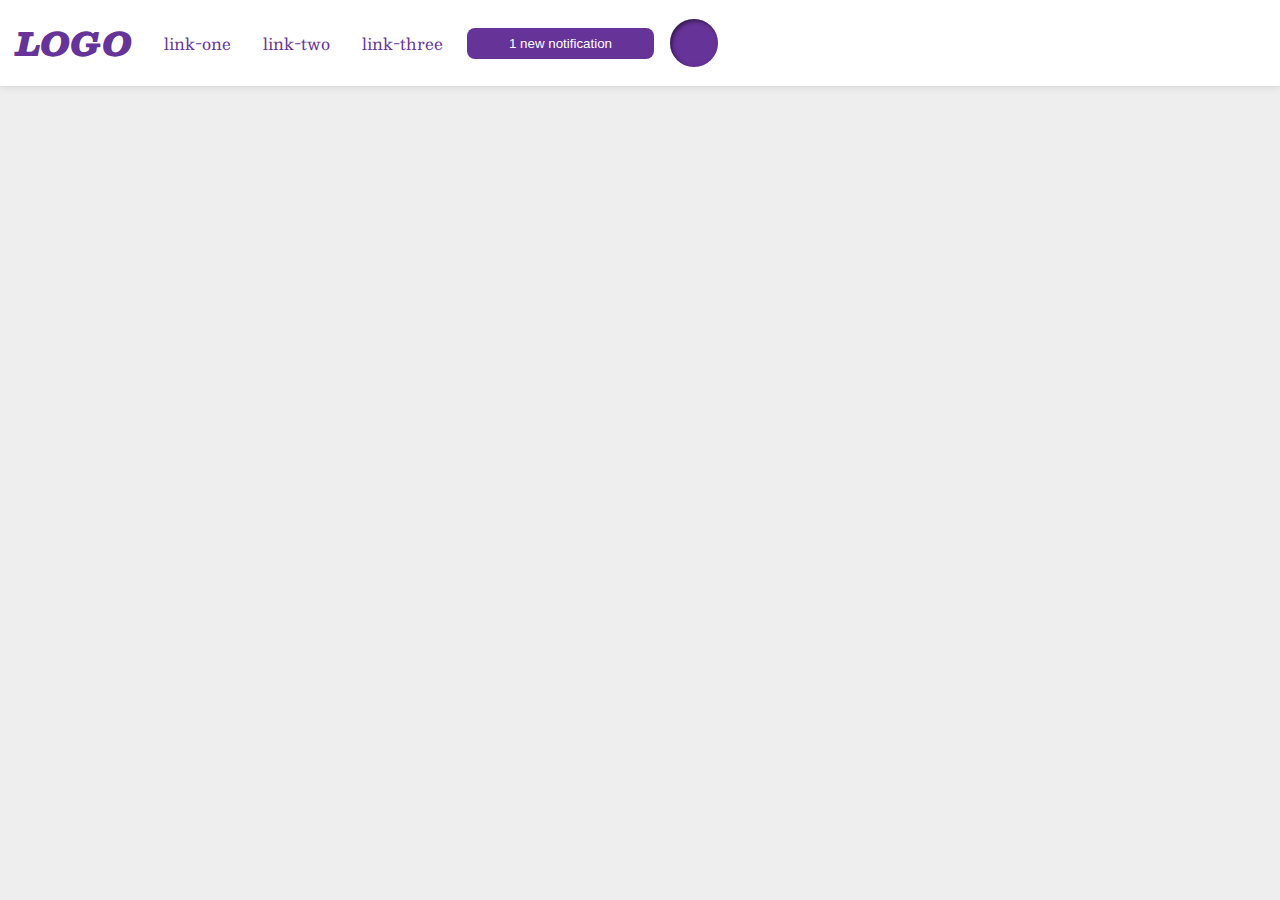
<file: flex/03-flex-header-2/index.html>
<!DOCTYPE html>
<html lang="en">
  <head>
    <meta charset="UTF-8">
    <meta http-equiv="X-UA-Compatible" content="IE=edge">
    <meta name="viewport" content="width=device-width, initial-scale=1.0">
    <title>Flex Header 2</title>
    <link rel="stylesheet" href="style.css">
  </head>
  <body>
    <div class="header">
     <div class="left">
      <div class="logo">
        LOGO
      </div>
      <ul class="links">
        <li><a href="https://google.com">link-one</a></li>
        <li><a href="https://google.com">link-two</a></li>
        <li><a href="https://google.com">link-three</a></li>
      </ul>
    <div class="right">
      <button class="notifications">
        1 new notification
      </button>
      <div class="profile-image"></div>
    </div>
    </div>
  </body>
</html>
</file>
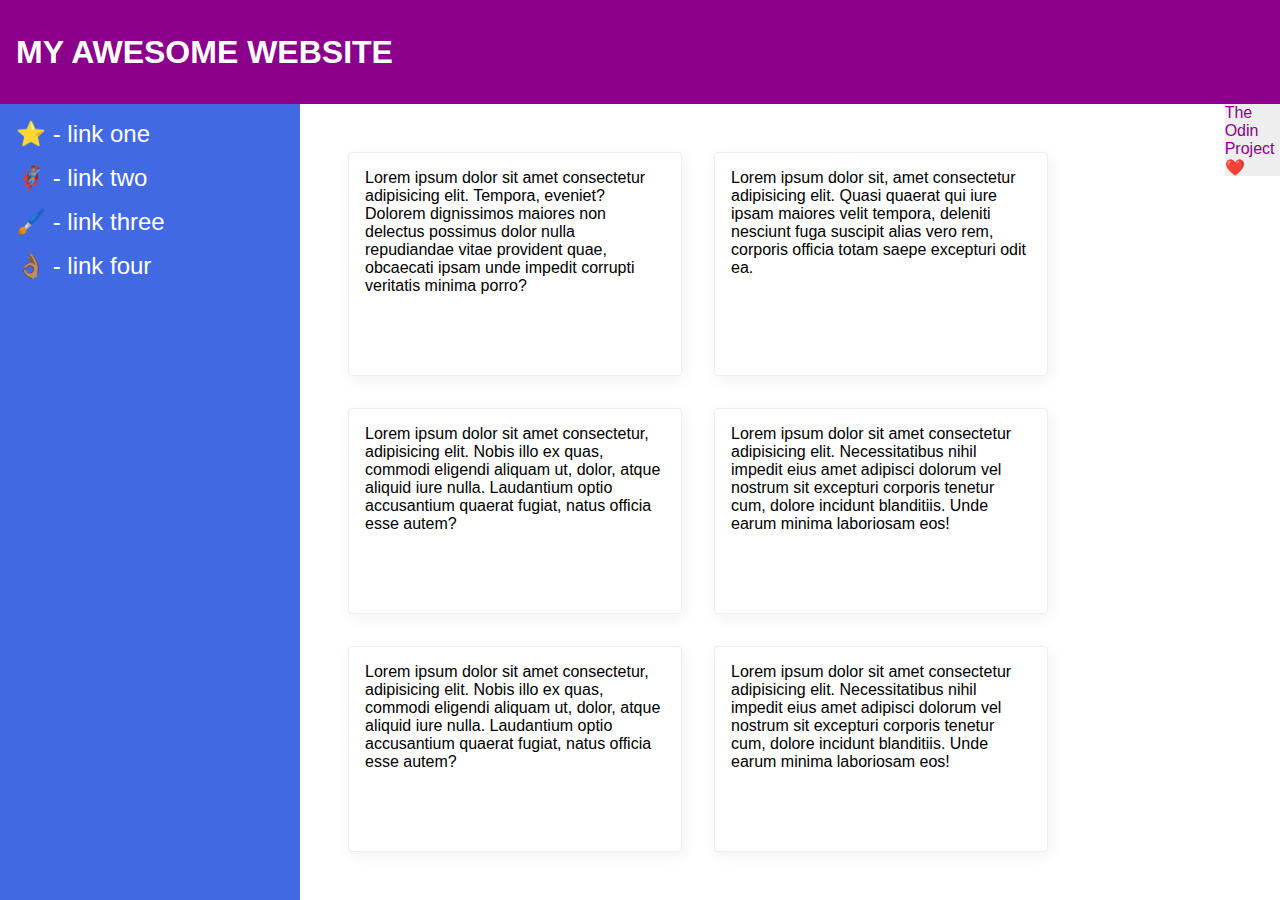
<file: flex/07-flex-layout-2/index.html>
<!DOCTYPE html>
<html lang="en">
  <head>
    <meta charset="UTF-8">
    <meta http-equiv="X-UA-Compatible" content="IE=edge">
    <meta name="viewport" content="width=device-width, initial-scale=1.0">
    <title>The Holy Grail</title>
    <link rel="stylesheet" href="style.css">
  </head>
  <body>
    <div class="header">
      MY AWESOME WEBSITE
    </div>
<div class="everything">
    <div class="sidebar">
      <ul>
        <li><a href="#">⭐ - link one</a></li>
        <li><a href="#">🦸🏽‍♂️ - link two</a></li>
        <li><a href="#">🖌️ - link three</a></li>
        <li><a href="#">👌🏽 - link four</a></li>
      </ul>
    </div>
  <div class="container">
    <div class="card">Lorem ipsum dolor sit amet consectetur adipisicing elit. Tempora, eveniet? Dolorem dignissimos maiores non delectus possimus dolor nulla repudiandae vitae provident quae, obcaecati ipsam unde impedit corrupti veritatis minima porro?</div>
    <div class="card">Lorem ipsum dolor sit, amet consectetur adipisicing elit. Quasi quaerat qui iure ipsam maiores velit tempora, deleniti nesciunt fuga suscipit alias vero rem, corporis officia totam saepe excepturi odit ea.</div>
    <div class="card">Lorem ipsum dolor sit amet consectetur, adipisicing elit. Nobis illo ex quas, commodi eligendi aliquam ut, dolor, atque aliquid iure nulla. Laudantium optio accusantium quaerat fugiat, natus officia esse autem?</div>
    <div class="card">Lorem ipsum dolor sit amet consectetur adipisicing elit. Necessitatibus nihil impedit eius amet adipisci dolorum vel nostrum sit excepturi corporis tenetur cum, dolore incidunt blanditiis. Unde earum minima laboriosam eos!</div>
    <div class="card">Lorem ipsum dolor sit amet consectetur, adipisicing elit. Nobis illo ex quas, commodi eligendi aliquam ut, dolor, atque aliquid iure nulla. Laudantium optio accusantium quaerat fugiat, natus officia esse autem?</div>
    <div class="card">Lorem ipsum dolor sit amet consectetur adipisicing elit. Necessitatibus nihil impedit eius amet adipisci dolorum vel nostrum sit excepturi corporis tenetur cum, dolore incidunt blanditiis. Unde earum minima laboriosam eos!</div>
  </div>
    <div class="footer">
      The Odin Project ❤️
 </div>
    </div>
  </body>
</html>
</file>
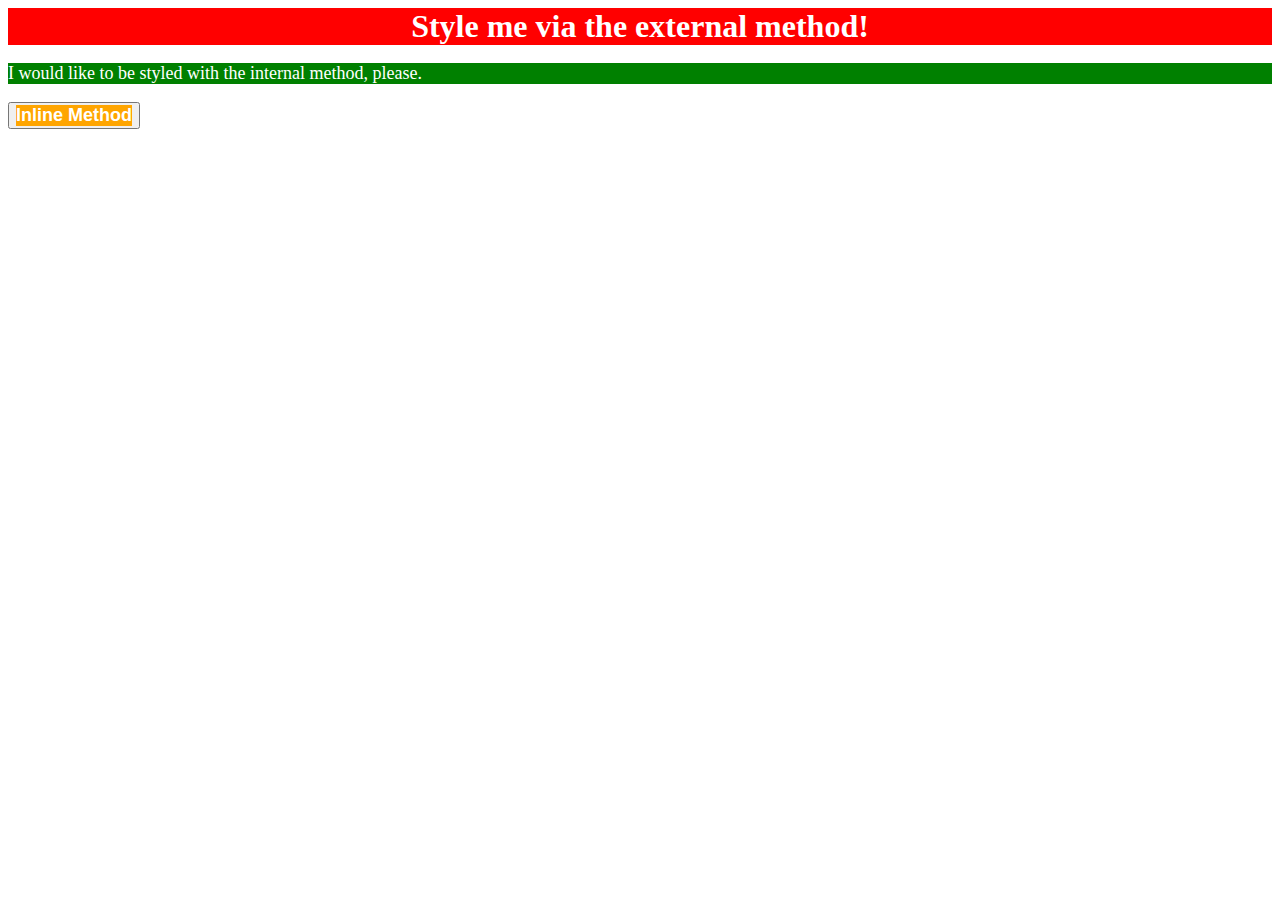
<file: foundations/01-css-methods/index.html>
<!DOCTYPE html>
<html lang="en">
  <head>
    <meta charset="UTF-8">
    <meta http-equiv="X-UA-Compatible" content="IE=edge">
    <meta name="viewport" content="width=device-width, initial-scale=1.0">
    <title>Methods for Adding CSS</title>
    <link rel="stylesheet" href="styles.css">
    
    <style>
      P {
       color:white;
       background-color:green;
       font-size: 18px;
      }
    </style>
  </head>
  <body>
    <div>Style me via the external method!</div>
    <p>I would like to be styled with the internal method, please.</p>
    <button> <div style="background-color: orange; font-size: 18px;">Inline Method</button> </div>
  </body>
</html>
</file>
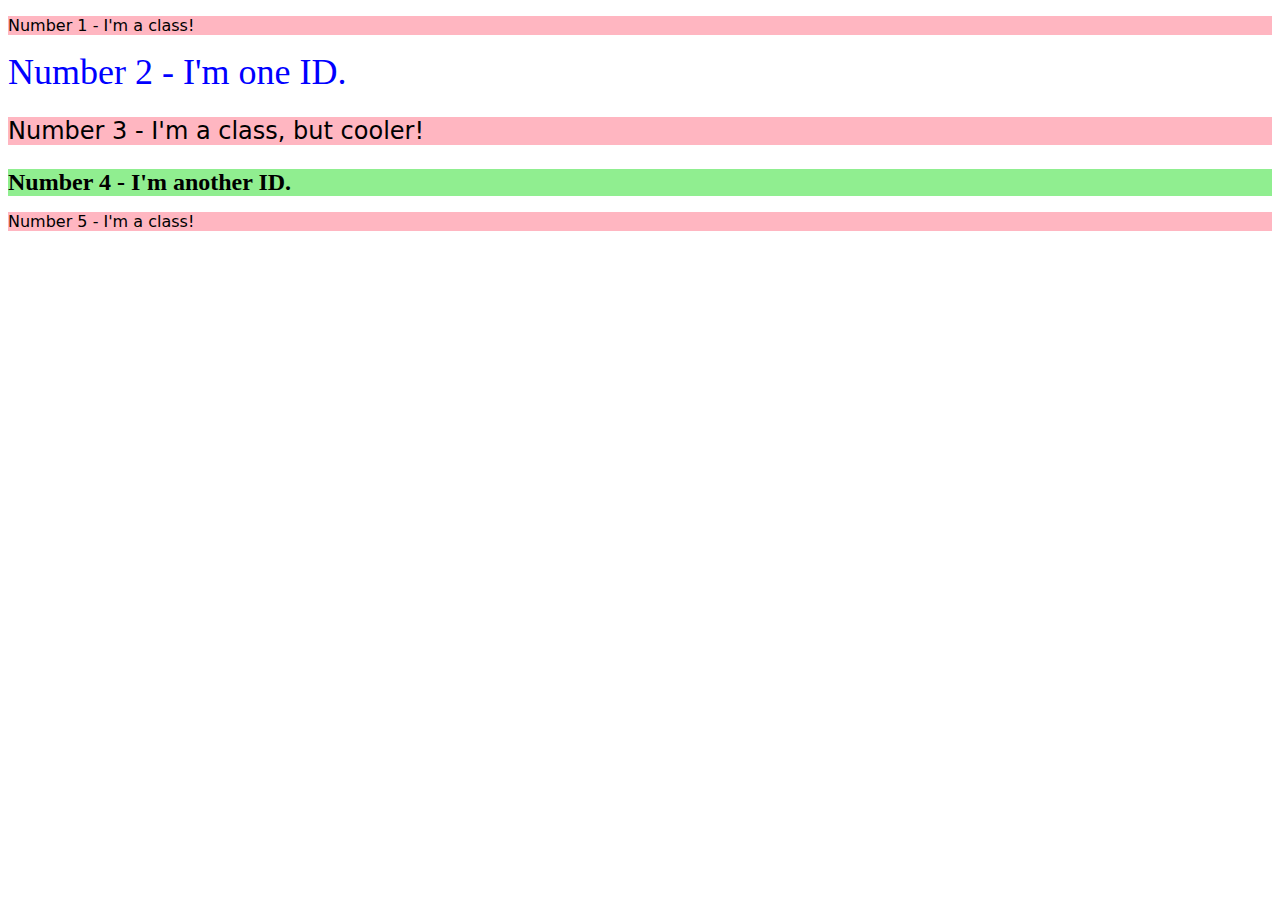
<file: foundations/02-class-id-selectors/index.html>
<!DOCTYPE html>
<html lang="en">
  <head>
    <meta charset="UTF-8">
    <meta http-equiv="X-UA-Compatible" content="IE=edge">
    <meta name="viewport" content="width=device-width, initial-scale=1.0">
    <title>Class and ID Selectors</title>
    <link rel="stylesheet" href="style.css">
  </head>
  <body>
    <p class="odd"> Number 1 - I'm a class!</p>
    <div id="two"> Number 2 - I'm one ID.</div>
    <p class="odd adjust-font-size"> Number 3 - I'm a class, but cooler!</p>
    <div id="four"> Number 4 - I'm another ID.</div>
    <p class="odd"> Number 5 - I'm a class!</p>
  </body>
</html>
</file>
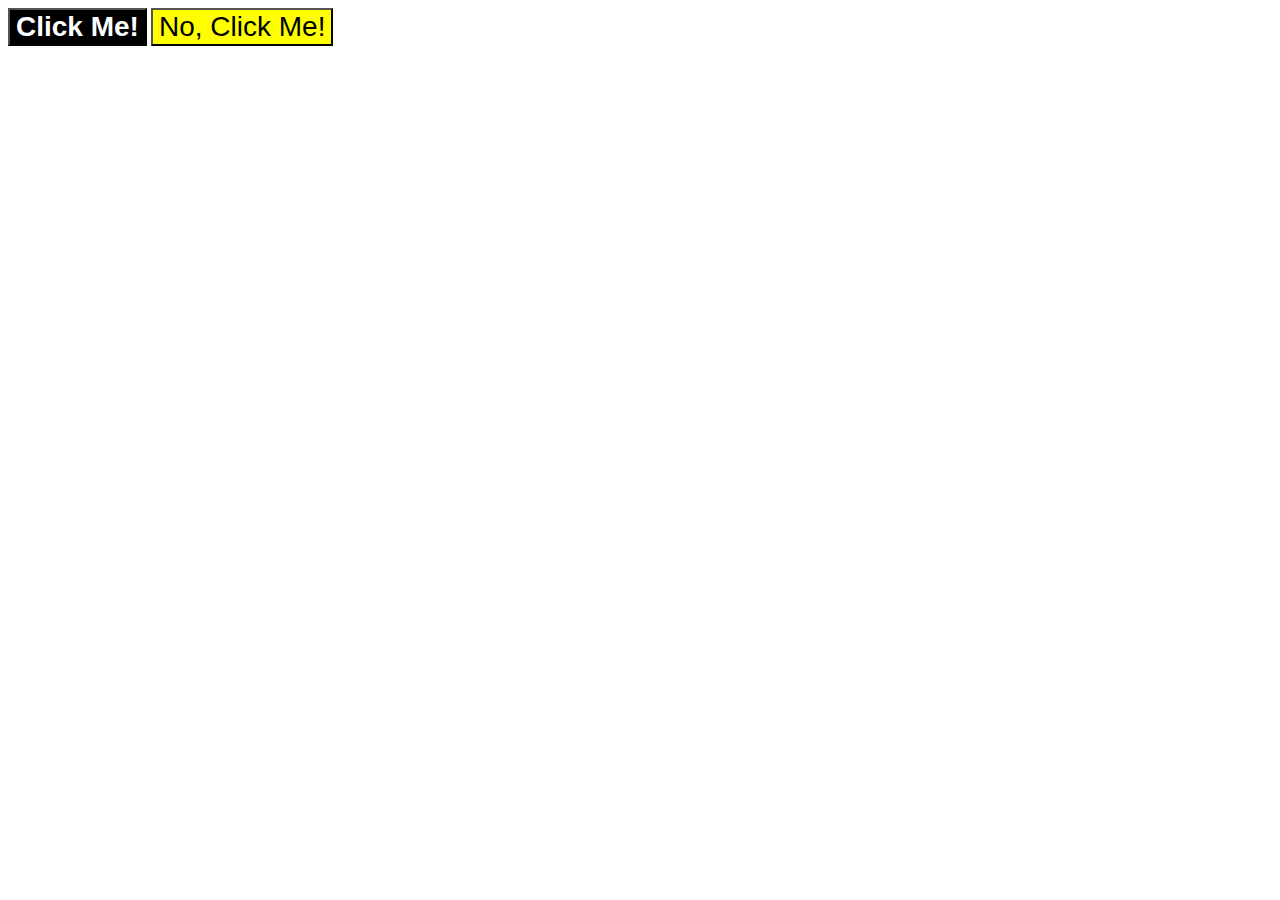
<file: foundations/03-grouping-selectors/index.html>
<!DOCTYPE html>
<html lang="en">
  <head>
    <meta charset="UTF-8">
    <meta http-equiv="X-UA-Compatible" content="IE=edge">
    <meta name="viewport" content="width=device-width, initial-scale=1.0">
    <title>Grouping Selectors</title>
    <link rel="stylesheet" href="style.css">
  </head>
 <body>
   <button class="button-1">Click Me!</button>
   <button class="button-2"> No, Click Me!</button>
 </body>
 </html>
</file>
<file: flex/03-flex-header-2/style.css>
/* this is some magical font-importing.  
you'll learn about it later. */
@import url('https://fonts.googleapis.com/css2?family=Besley:ital,wght@0,400;1,900&display=swap');

body {
  margin: 0;
  background: #eee;
  font-family: Besley, serif;
}

.header {
  background: white;
  border-bottom: 1px solid #ddd;
  box-shadow: 0 0 8px rgba(0,0,0,.1);
  display: flex;
  justify-content: space-between;
  padding: 8px;
}

.profile-image {
  background: rebeccapurple;
  box-shadow: inset 2px 2px 4px rgba(0,0,0,.5);
  border-radius: 50%;
  width: 48px;
  height: 48px;
}

.logo {
  color: rebeccapurple;
  font-size: 32px;
  font-weight: 900;
  font-style: italic;
  padding: 8px;
}

button {
  border: none;
  border-radius: 8px;
  background: rebeccapurple;
  color: white;
  padding: 8px 42px;
}

a {
  /* this removes the line under our links */
  text-decoration: none;
  color: rebeccapurple;
  padding: 8px;
  display: flex;
}

ul {
  list-style-type: none;
  display: flex;
  margin: 0;
  padding: 0;
  gap: 16px;
}

.left, .right {
display: flex;
align-items: center;
gap: 16px;
}
</file>
<file: flex/07-flex-layout-2/style.css>
body {
  font-family: -apple-system, BlinkMacSystemFont, 'Segoe UI', Roboto, Oxygen, Ubuntu, Cantarell, 'Open Sans', 'Helvetica Neue', sans-serif;
  margin: 0;
  min-height: 100vh;
}

.header {
  height: 72px;
  background: darkmagenta;
  color: white;
  display: flex;
  font-weight: 900;
  font-size: 32px;
  align-items: center;
  padding: 16px;
}

.footer {
  height: 72px;
  background: #eee;
  color: darkmagenta;
  display: flex;
  align-items: center;
  justify-content: center;
}

.sidebar {
  width: 300px;
  background: royalblue;
  box-sizing: border-box;
  flex-shrink: 0;
  padding: 16px;
}

.card {
  border: 1px solid #eee;
  box-shadow: 2px 4px 16px rgba(0,0,0,.06);
  border-radius: 4px;
  width: 300px;
  padding: 16px;
}

a {
  text-decoration: none;
  color:white;
  font-size: 24px;
}

.container {
padding: 48px;
display: flex;
flex-wrap: wrap;
gap: 32px;
}

.everything {
flex: 1;
display: flex;
}

body {
  display: flex;
  flex-direction: column;
}

ul {
  list-style-type: none;
  margin: 0px;
  padding: 0px;
}

li {
margin-bottom: 16px;
}
</file>
<file: foundations/01-css-methods/styles.css>
div { 
color: white;
background-color: red;    
font-size: 32px;
font-weight: bold;
text-align: center
}
</file>
<file: foundations/02-class-id-selectors/style.css>
.odd {
    background-color: rgb(255,182,193);
    font-family: Verdana, "Dejavu Sans", sans-serif;       
}
    
.adjust-font-size {
font-size: 24px;
}

#two {
color: #0000FF;
font-size: 36px;
}

#four {
background-color: #90EE90;
font-size: 24px;  
font-weight: bold;
}
</file>
<file: foundations/03-grouping-selectors/style.css>
.button-1,
.button-2 {
font-size: 28px;
font-family: Helvetica, Times New Roman, sans-serif;
}

.button-1 {
background-color: black;
color:white;
font-weight: bold;        
}

.button-2 {
background-color: yellow;
}
</file>
